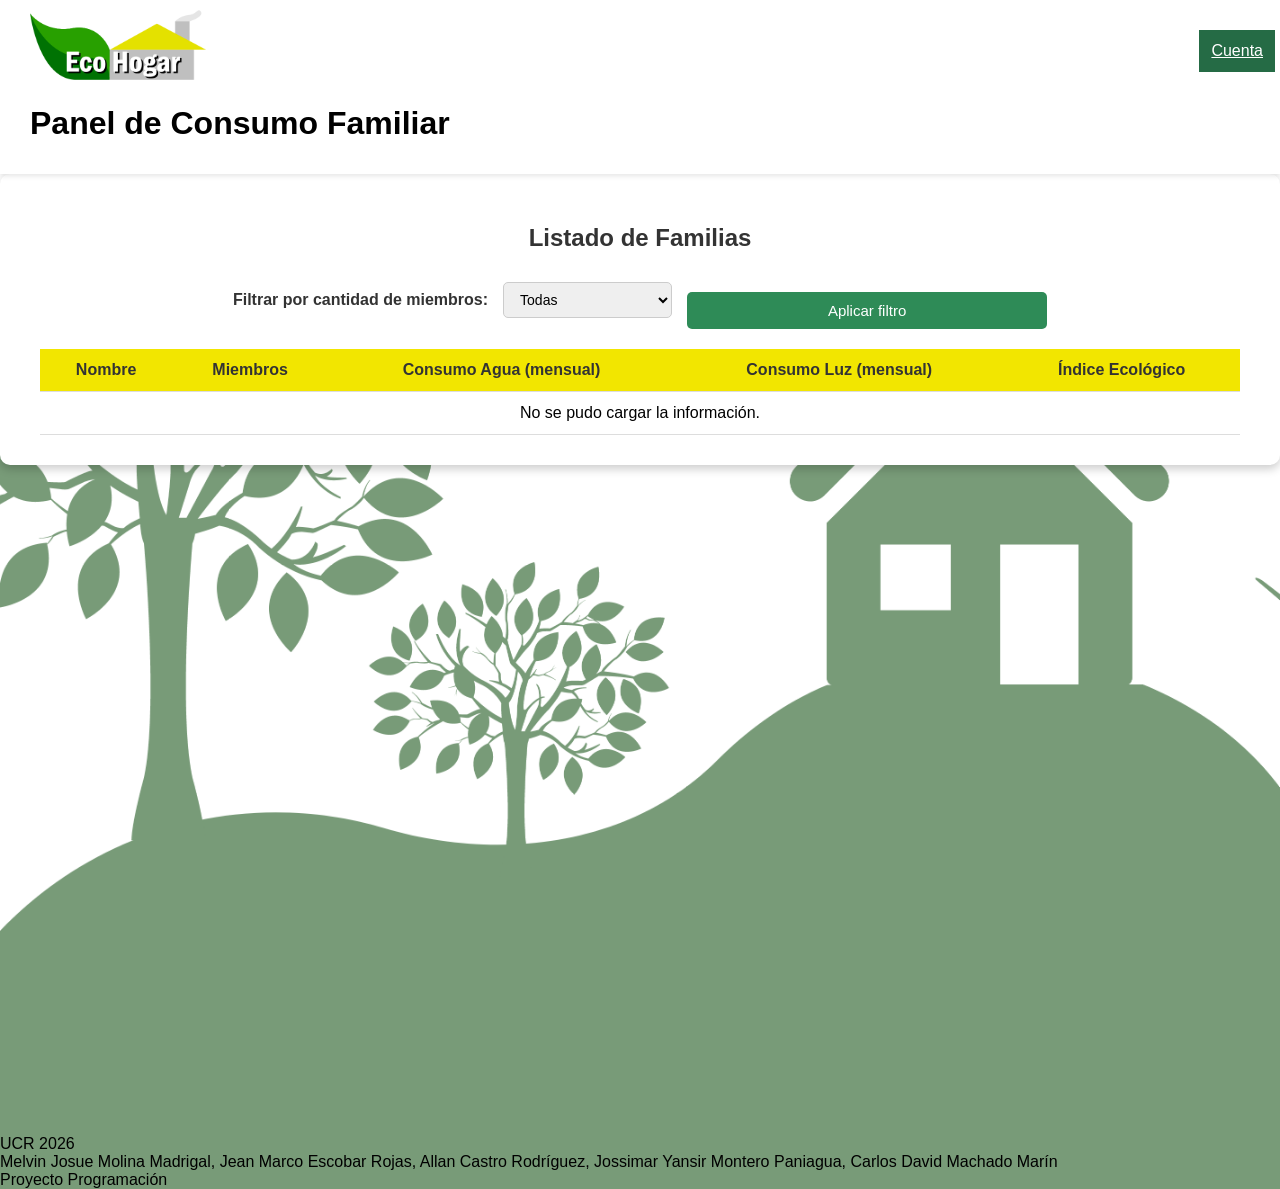
<file: Ecohogar Frontend/index.html>
<!DOCTYPE html>
<html lang="es">
<head>
  <meta charset="UTF-8">
  <meta name="viewport" content="width=device-width, initial-scale=1.0">
  <title>Eco Hogar - Familias</title>
  <link rel="stylesheet" href="css/indexStyle.css">
</head>
<body>
  
  <img src="css/fondo.png" alt="fondo" id="fondo"> <!--Imagen fondo-->
  <header> <!--Este es el header-->
    <img src="Logo.png" alt="Eco Hogar"> <!--Imagen del logo-->
    <a href="login.html" id="Cuenta">Cuenta</a> <!--"Botón" de cuenta, dirige al login-->
    <h1>Panel de Consumo Familiar</h1> <!--Título de la página-->
  </header>

  <main class="container"><!--Aqui va todo lo que tiene que ver con los metodos-->
    <h2>Listado de Familias</h2><!--Subtitulo-->

    <!-- Filtros -->
    <div class="filters">
      <label for="memberFilter">Filtrar por cantidad de miembros:</label><!--Texto para el combobox-->
      <select id="memberFilter"><!--Combo box-->
        <option value="all">Todas</option>
        <option value="1-3">1 a 3 miembros</option>
        <option value="4-6">4 a 6 miembros</option>
        <option value="7+">Más de 7 miembros</option>
      </select>
      <button id="applyFilter">Aplicar filtro</button><!--Botón-->
    </div>

    <!-- Tabla -->
    <table id="familyTable"><!--Tabla amarilla-->
      <thead><!--Tabla-->
        <tr><!--Sus columnas-->
          <th>Nombre</th>
          <th>Miembros</th>
          <th>Consumo Agua (mensual)</th>
          <th>Consumo Luz (mensual)</th>
          <th>Índice Ecológico</th>
        </tr>
      </thead>
      <tbody></tbody>
    </table>
  </main>

  <p>
    <br><br><br><br><br><br>
    <br><br><br><br><br><br><br><br><br>
    <br><br><br><br><br><br><br><br><br>
    <br><br><br><br><br><br><br><br><br>
  </p>

  <div id="footer">
    <footer>
    UCR 2026 <br>
    Melvin Josue Molina Madrigal, Jean Marco Escobar Rojas, Allan Castro Rodríguez, Jossimar Yansir Montero Paniagua, Carlos David Machado Marín <br>
    Proyecto Programación <br>
  </footer>
</div>
  
<script src="js/script.js"></script>
</body>
</html>
</file>
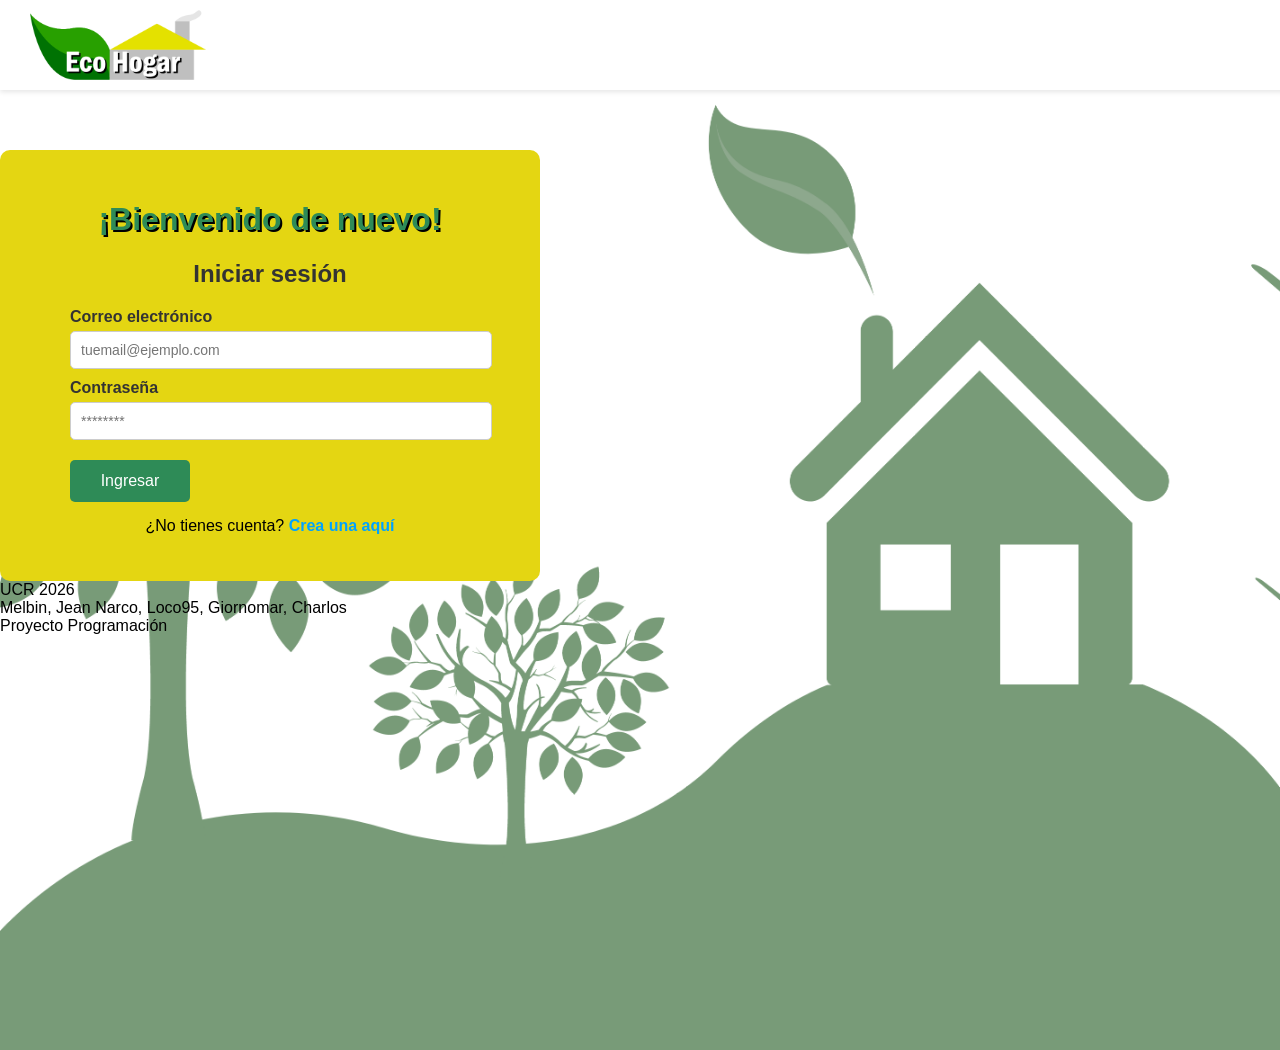
<file: Ecohogar Frontend/login.html>
<!DOCTYPE html>
<html lang="es">
<head>
  <meta charset="UTF-8">
  <meta name="viewport" content="width=device-width, initial-scale=1.0">
  <title>Login - Consumo Familiar</title>
  <link rel="stylesheet" href="css/Eco-Style.css">
</head>
<body>

  <img src="css/fondo.png" alt="fondo" id="fondo"> <!--Imagen fondo-->

  <header> <!--El header de la página-->
      <img src="Logo.png" alt="Eco-Logo"> <!--Imagen introducida-->
  </header>

  <div class="login-container"><!--Div contenedor-->

    <h1>¡Bienvenido de nuevo!</h1><!--Titulo-->
    <h2>Iniciar sesión</h2><!--Subtitulo-->

    <form id="loginForm"><!--Un form que obtiene el email-->
      <label for="email">Correo electrónico</label><!--Texto del input-->
      <input type="email" id="email" name="email" placeholder="tuemail@ejemplo.com" required><!--Input-->

      <label for="password">Contraseña</label><!--Texto del input-->
      <input type="password" id="password" name="password" placeholder="********" required><!--Input-->

      <button type="submit">Ingresar</button><!--Botón-->

      <p>¿No tienes cuenta? <a href="signin.html">Crea una aquí</a></p><!--Párrafo para registrarse-->
    </form>
    
    <p id="message"></p><!--Párrafo-->
  </div>
  
  <footer>
    UCR 2026 <br>
    Melbin, Jean Narco, Loco95, Giornomar, Charlos <br>
    Proyecto Programación
  </footer>

  <script src="js/loginScript.js"></script>
</body>
</html>
</file>
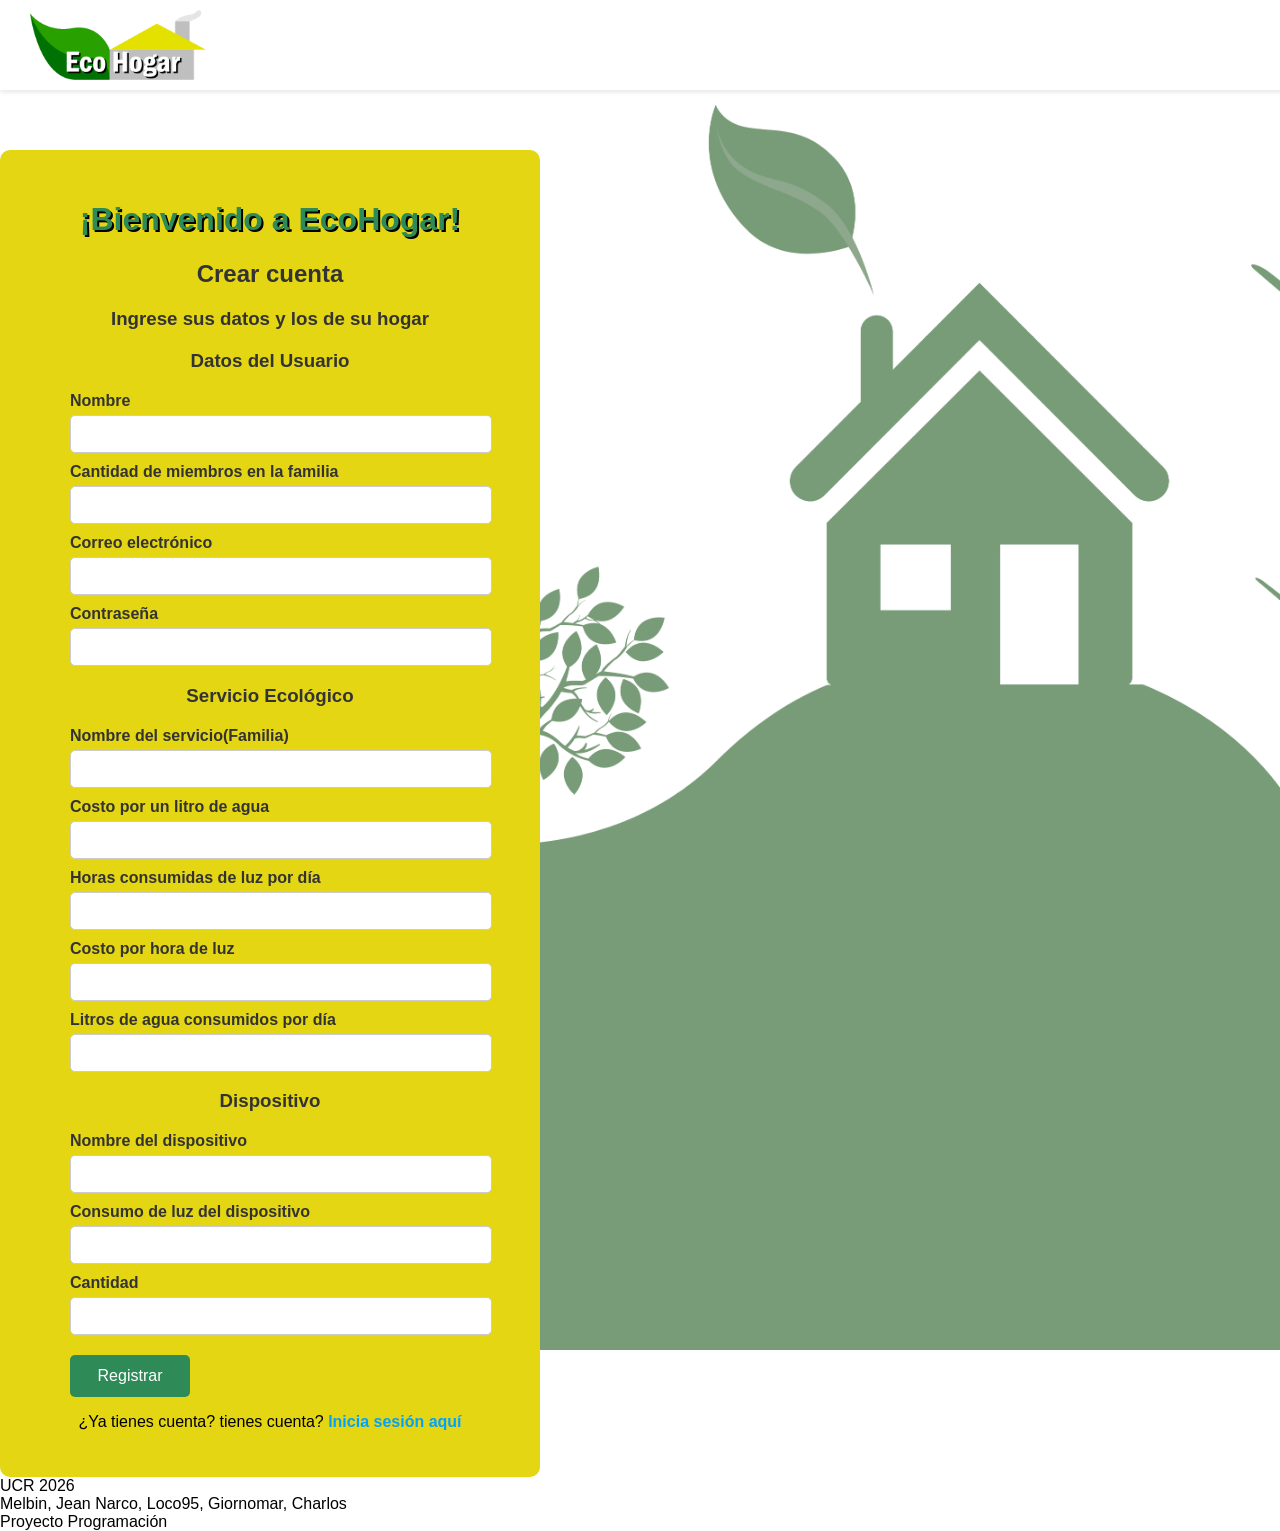
<file: Ecohogar Frontend/signin.html>
<!DOCTYPE html>
<html lang="es">
<head>
  <meta charset="UTF-8">
  <meta name="viewport" content="width=device-width, initial-scale=1.0">
  <title>Crear Cuenta - Consumo Familiar</title>
  <link rel="stylesheet" href="css/Eco-Style.css">
</head>
<body>

    <img src="css/fondo.png" alt="fondo" id="fondo"> <!--Imagen fondo-->
  <header> <!--Encabezado-->
        <img src="Logo.png" alt="Eco-Logo"> <!--Imagen del logo-->
  </header>

  <div class="signin-container">
    <h1>¡Bienvenido a EcoHogar!</h1><!--Titulo-->
    <h2>Crear cuenta</h2><!--Subtitulo-->
    <h3>Ingrese sus datos y los de su hogar</h3><!--Otro subtitulo-->
    <form id="signinForm"><!--Form-->
      <!-- Datos del Usuario -->
      <h3>Datos del Usuario</h3><!--Titulo-->
      <label for="name">Nombre</label><!--Texto para el input-->
      <input type="text" id="name" name="name" required><!--Input del nombre-->

      <label for="memberQuantity">Cantidad de miembros en la familia</label><!--Titulo para el input-->
      <input type="number" id="memberQuantity" name="memberQuantity" min="1" required><!--Input-->

      <label for="email">Correo electrónico</label><!--Titulo para el input-->
      <input type="email" id="email" name="email" required><!--Input del email-->

      <label for="password">Contraseña</label><!--Titulo para el input-->
      <input type="password" id="password" name="password" required><!--Input de la contraseña-->

      <!-- Datos del EcoService -->
      <h3>Servicio Ecológico</h3>
      <label for="ecoName">Nombre del servicio(Familia)</label><!--Titulo del input-->
      <input type="text" id="ecoName" name="ecoName" required><!--Input para el nombre del servicio-->

      <label for="waterCostPerlit">Costo por un litro de agua</label><!--Titulo del input-->
      <input type="number" step="0.01" id="waterCostPerlit" name="waterCostPerlit" required><!--Input del litros del agua-->

      <label for="hoursOfLightPd">Horas consumidas de luz por día</label><!--Titulo del input-->
      <input type="number" step="0.01" id="hoursOfLightPd" name="hoursOfLightPd" required><!--Hora de luz por día-->

      <label for="lightCostPerHour">Costo por hora de luz</label><!--Titulo del input-->
      <input type="number" step="0.01" id="lightCostPerHour" name="lightCostPerHour" required><!--Costo de luz por hora-->

      <label for="litersOfWaterConsumedPd">Litros de agua consumidos por día</label><!--Titulo del input-->
      <input type="number" step="0.01" id="litersOfWaterConsumedPd" name="litersOfWaterConsumedPd" required><!--Litros de agua consumido por día-->

      <!-- Datos del Device -->
      <h3>Dispositivo</h3>
      <label for="deviceName">Nombre del dispositivo</label><!--Titulo del input-->
      <input type="text" id="deviceName" name="deviceName" required><!--Nombre del dispositivo-->

      <label for="usedLight">Consumo de luz del dispositivo</label><!--Titulo del input-->
      <input type="number" step="0.01" id="usedLight" name="usedLight" required><!--Luz usada-->

      <label for="quantity">Cantidad</label><!--Titulo del input-->
      <input type="number" step="0.01" id="quantity" name="quantity" required><!--Cantidad-->

      <button type="submit">Registrar</button><!--Botón para registrar-->
    </form>
    <p id="message"></p><!--Parrafo-->
    <p>¿Ya tienes cuenta? tienes cuenta? <a href="login.html">Inicia sesión aquí</a></p>
    </form>
  </div>

  <footer>
    UCR 2026 <br>
    Melbin, Jean Narco, Loco95, Giornomar, Charlos <br>
    Proyecto Programación
  </footer>

  <script src="js/signinScript.js"></script>
</body>
</html>
</file>
<file: Ecohogar Frontend/css/indexStyle.css>
/* Paleta base */
:root {
  --verde: #2e8b57;
  --amarillo: #f2e600;
  --gris-claro: #e6e6e6;
  --gris-oscuro: #333;
  --blanco: #fff;
  --celeste: rgb(0, 162, 255);
}

  #fondo{
    display: grid;
    position: fixed;
    height: 1700px;
    bottom: -450px;
    left: 0px;
    width: auto;
    padding: 0%;
    z-index: -1;
  }
/* General */
body {
  font-family: 'Segoe UI', Arial, sans-serif;
  margin: 0;
  padding: 0;
  min-height: 100vh;    /* Ocupa toda la altura de la pantalla */
  justify-content: center; /* Centra horizontalmente */
  align-items: center; /* Centra verticalmente */
}

#Cuenta{
  position: absolute;
  right: 5px;
  padding: 12px;
  margin-top: 20px;
  background-color: var(--verde);
  color: var(--blanco);
}

#Cuenta{
  background-color: #256b45;
}
/* Encabezado */
header {
  background-color: var(--blanco);
  display: block;
  position: sticky;
  top: 0;
  align-items: top;
  padding: 10px 30px;
  box-shadow: 0 2px 5px rgba(0,0,0,0.1);
}

#footer{
  width: 100%;
  display: block;
  position: relative;
  padding: 0px;
  bottom: 0px;
  margin: 0%;
}

/* Logo */
header img {
  height: 70px;
}

.container { /*Container del header*/
  max-width: 100%;
  margin: 60px auto;
  margin-top: 0px;
  background-color: var(--blanco);
  padding: 30px 40px;
  border-radius: 10px;
  box-shadow: 0 4px 10px rgba(0,0,0,0.2);
}

/* Títulos */
h2, h3 {
  text-align: center;
  color: var(--gris-oscuro);
  margin-bottom: 20px;
}

/* Botón */
button {
  width: 30%;
  padding: 12px;
  margin-top: 20px;
  background-color: var(--verde);
  color: var(--blanco);
  border: none;
  border-radius: 5px;
  font-size: 16px;
  cursor: pointer;
  transition: background-color 0.3s;
}

/* Hover del botón */
button:hover {
  background-color: #256b45;
}

/* Texto general de párrafo */
p {
  text-align: center;
  margin-top: 15px;
}

/* Mensajes */
#message {
  text-align: center;
  font-weight: bold;
  margin-top: 15px;
}


/* Contenedor de filtros */
.filters {
  display: flex;
  align-items: center;
  justify-content: center;
  gap: 15px; /* Espacio entre elementos */
  margin-bottom: 20px;
  flex-wrap: wrap; /* Permite que se acomode en pantallas pequeñas */
}

.filters label { /*Texto de los filtros*/
  font-weight: bold;
  color: #333;
}

.filters select {
  padding: 8px 12px;
  border-radius: 5px;
  border: 1px solid #ccc;
  font-size: 14px;
}

/* Botón de filtro */
#applyFilter {
  background-color: #2e8b57;
  color: white;
  border: none;
  border-radius: 5px;
  padding: 10px 20px; /* Tamaño más equilibrado */
  font-size: 15px;
  cursor: pointer;
  transition: background-color 0.3s ease;
}

#applyFilter:hover {
  background-color: #256b45;
}

/* Tabla */
table {
  width: 100%;
  border-collapse: collapse;
  margin-top: 20px;
}

th, td {
  padding: 12px;
  text-align: center;
  border-bottom: 1px solid #ddd;
}

th {
  background-color:var(--amarillo);
  color: #333;
  font-weight: bold;
}

tr:hover {
  background-color: #f9f9f9;
}
</file>
<file: Ecohogar Frontend/css/Eco-Style.css>
/* Paleta base */
:root {
  --verde: #2e8b57;
  --amarillo: #e4d612;
  --gris-claro: #e6e6e6;
  --gris-oscuro: #333;
  --blanco: #fff;
  --celeste: rgb(0, 162, 255);
}

  #fondo{
    display: grid;
    position: fixed;
    height: 1700px;
    bottom: -450px;
    left: 0px;
    width: auto;
    padding: 0%;
    z-index: -1;
  }

/* General */
body {
  font-family: 'Segoe UI', Arial, sans-serif;
  position: relative;
  margin: 0;
  padding: 0;
  top: 150px;
  min-height: 100vh;    /* Ocupa toda la altura de la pantalla */
  justify-content: center; /* Centra horizontalmente */
  align-items: center; /* Centra verticalmente */
  display: block;

}

/* Encabezado */
header {
  background-color: var(--blanco);
  display: flex;
  width: 100%;
  position: fixed;
  top: 0;
  padding: 10px 30px;
  box-shadow: 0 2px 5px rgba(0,0,0,0.1);
}

#footer{
  width: 100%;
  display: block;
  position: relative;
  margin: 0%;
  bottom: 0px;
}
/* Principal */
main {
  margin-top: 80px; /* Deja espacio para el header */
  display: flex;
  justify-content: center;
}

/* Logo */
header img {
  height: 70px;
  position: relative;
  left: 0;
}

/*.menu-icon {
  width: 30px;
  height: 3px;
  background-color: var(--gris-oscuro);
  position: relative;
}

.menu-icon::before,
.menu-icon::after {
  content: "";
  position: absolute;
  width: 30px;
  height: 3px;
  background-color: var(--gris-oscuro);
  left: 0;
}

.menu-icon::before {
  top: -8px;
}

.menu-icon::after {
  top: 8px;
} */

/* Contenedor principal */
.container {
  align-self: center;
  max-width: 100%;
  margin: 100%;
  background-color: var(--blanco);
  padding: 30px 40px;
  border-radius: 30px;
  box-shadow: 0 4px 10px rgba(0,0,0,0.2);
}

/* Contenedores de los input y label de ingreso de datos */
.signin-container, .login-container {
  background-color: var(--amarillo);
  position: static;
  justify-self: center;
  padding: 30px 70px;
  border-radius: 10px;
  width: 400px;
}

/* Títulos */
h1{
    color: var(--verde);
    text-align: center;
    font-style: bold;
    text-shadow: 2px 2px black;
}
h2, h3 {
  text-align: center;
  color: var(--gris-oscuro);
  margin-bottom: 20px;
}

/* Textos de los input */
label {
  display: block;
  margin-top: 10px;
  font-weight: bold;
  color: var(--gris-oscuro);
}

/* Campos de texto */
input {
  width: 100%;
  padding: 10px;
  margin-top: 5px;
  border: 1px solid #ccc;
  border-radius: 5px;
  font-size: 14px;
  position: flex;
  justify-content: right;
}

/* Botón */
button {
  width: 30%;
  padding: 12px;
  margin-top: 20px;
  background-color: var(--verde);
  color: var(--blanco);
  border: none;
  border-radius: 5px;
  font-size: 16px;
  cursor: pointer;
  transition: background-color 0.3s;
}

/* Hover del botón */
button:hover {
  background-color: #256b45;
}

/* Texto general de párrafo */
p {
  text-align: center;
  margin-top: 15px;
}

/* Texto que cambia pantallas */
a {
  color: var(--celeste);
  font-weight: bold;
  text-decoration: none;
}

/*Hover del texto que cambia pantallas*/
a:hover {
  color: blue;
  text-decoration: underline;
}

/* Mensajes */
#message {
  text-align: center;
  font-weight: bold;
  margin-top: 15px;
}
</file>
